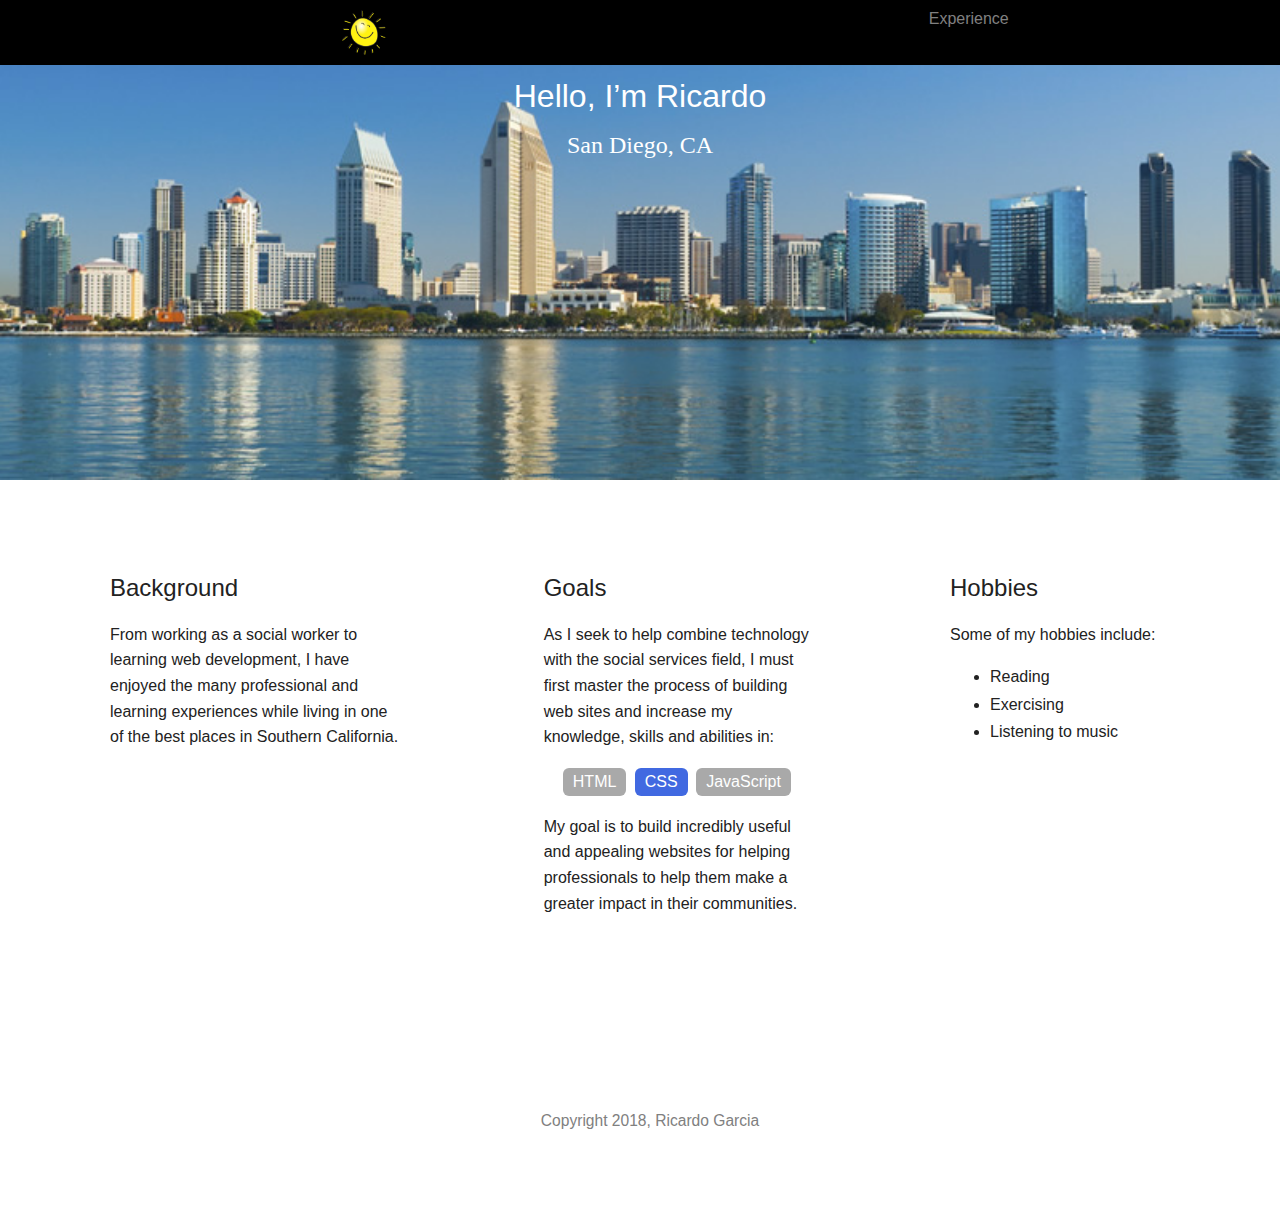
<file: portfolio_update_v1-4/index.html>
<!doctype html>
<html lang="en">
<head>
  <meta charset="utf-8">
  <title>Ricardo Garcia's Profile</title>
  <meta name="viewport" content="width=device-width, initial-scale=1.0">
  <link rel="stylesheet" href="styles.css">
  <link href="https://fonts.googleapis.com/css?family=Muli%7CRoboto:400,300,500,700,900" rel="stylesheet">
</head>
  <body>

    <div class="main-nav">
      <p class="nav">
        <a href="index.html"><img src="images/cartoon-sun-md.png" alt="Picture of an animated sun" class="profile-image">
        <a href="experience.html">Experience</a>
      </p>
    </div>

    <header>
      <h1 class="tagName">Hello, I’m Ricardo</h1>
      <h2 class="city">San Diego, CA</h2>
    </header>

    <main class="flex">
      <div class="card">
         <h2>Background</h2>
         <p>From working as a social worker to learning web development, I have enjoyed the many professional and learning experiences while
         living in one of the best places in Southern California.</p>
      </div>

      <div class="card2">
        <h2>Goals</h2>
        <p>As I seek to help combine technology with the social services field, I must first master the process of building web sites and increase my knowledge, skills and abilities in:</p>
        <ul class="skills">
          <li>HTML</li>
          <li>CSS</li>
          <li>JavaScript</li>
        </ul>
        <p>My goal is to build incredibly useful and appealing websites for helping professionals to help them make a greater impact in their communities.</p>
      </div>

      <div class="card">
        <h2>Hobbies</h2>
        <p>Some of my hobbies include:  </p>
        <ul class="hobbies">
          <li>Reading</li>
          <li>Exercising</li>
          <li>Listening to music </li>
        </ul>
      </div>
    </main>

    <footer>
      <ul>
        <li><a href="https://github.com/garcia283" target="_blank" class="social github">Github</a></li>
      </ul>
      <p class="copyright">Copyright 2018, Ricardo Garcia</p>
    </footer>
  </body>
  </html>
</file>
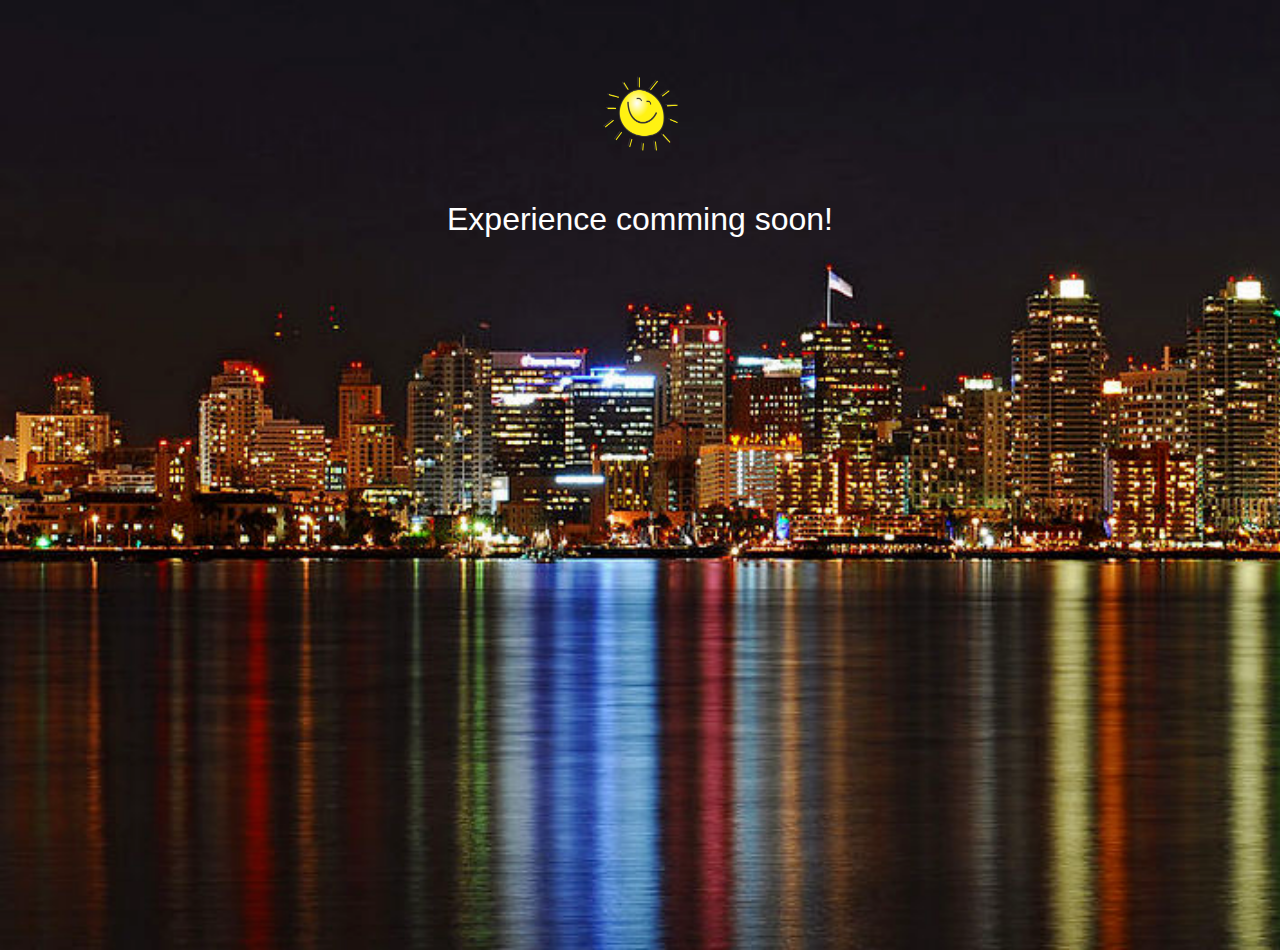
<file: portfolio_update_v1-4/experience.html>
<!doctype html>
<head>
  <meta charset="utf-8">
  <title>Experience</title>
  <link rel="stylesheet" href="styles.css">
</head>
  <body class="nightSD">
      <p>
        <a href="index.html"><img src="images/cartoon-sun-md.png" alt="Picture of an animated sun" class="profile-image-experience">
      </p>

    <div>
      <h1 class="message">Experience comming soon!</h1>
    </div>

  </body>
</html>
</file>
<file: portfolio_update_v1-4/styles.css>
/* Global Layout Set-up */
* {
  box-sizing: border-box;
}

body {
  margin: 0;
  padding: 0;
  text-align: center;
  font-family: Arial, Helvetica, sans-serif;
  color: #222;
  background: white;
}
/* Link Styles */

a {
  text-decoration: none;
  color: gray;
}
/* a:hover {
  color: lightblue;
} */

/* Section Styles */

.main-nav {
  width: 100%;
  background: black;
  min-height: 30px;
  padding: 10px 0px 10px 0px;
  position: fixed;
  text-align: center;
  font-family: Arial, Helvetica, sans-serif;
}

.profile-image {
  width: 45px;
  height: 45px;
  border-radius: 50%;
  float: left;
  margin-left: 70px;
}

.profile-image:hover {
  transform: scale(1.2) rotate(360deg);
  transition: all .7s;
}


.profile-image-experience:hover {
  transform: scale(1.2) rotate(360deg);
  transition: all .7s;
}

.profile-image-experience {
  display: block;
  margin-left: auto;
  margin-right: auto;
  width: 75px;
  height: 75px;

}

.nav {
  display: flex;
  justify-content: space-around;
  font-weight: 500;
  list-style-type: none;
  margin: 0 auto;
  padding: 0;
}


/* .nav li {
  padding: 5px 10px 10px 10px;
} */
.nav a {
  transition: all .5s;
  max-width: 1200px;
  padding: 0 30px;
}

.nav a:hover {
  color: white;
}

/* .nav {
  max-width: 1200px;
  padding: 0 30px;
} */


header {
  text-align: center;
  background: url('images/san-diego.jpg') no-repeat top center;
  background-size: cover;
  overflow: hidden;
  padding-top: 60px;
}

header {
  line-height: 1.0;
  min-height: 480px;
}

header .tagName {
  margin-top: 20px;
}

.nightSD {
  text-align: center;
  background-image: url('images/nighttimeSD.jpg');
  background-size: cover;
  overflow: hidden;
  padding-top: 60px;
  min-height: 950px;
}


.message {
  color: white;
  font-family: Arial, Helvetica, sans-serif;
  margin-top: 50px;
  font-weight: lighter;
}


/* header .profile-image {
  margin-top: 50px;
  width: 150px;
  height: 150px;
  border-radius: 50%;
  border: 3px solid white;
  transition: all .8s;
} */
.tagName {
  color: white;
  font-family: Arial, Helvetica, sans-serif;
  margin-top: 10px;
  font-weight: lighter;
}

.city {
  color: white;
  font-family: cursive;
  font-weight: lighter;
  margin: 0 auto;

}

/* .location {
  background-color: black;
  color: lightblue;
} */
.card {
  margin: 30px;
  padding: 20px 40px 40px;
  min-width: 300px;
  max-width: 500px;
  text-align: left;
  background: white;
  border-top: 4px solid white;
  border-bottom: 4px solid white;
  border-radius: 10px;
  transition: all .5s;
}

.card2 {
  margin: 30px;
  padding: 20px 40px 40px;
  min-width: 300px;
  max-width: 500px;
  text-align: left;
  background: white;
  border-top: 4px solid white;
  border-bottom: 4px solid white;
  border-radius: 10px;
  transition: all .5s;
}

.card:hover {
  border-color: royalblue;
}

.card2:hover {
  border-color: orange;
}

ul.skills {
  padding: 0;
  text-align: center;
}

.skills li {
  border-radius: 6px;
  display: inline-block;
  background: royalblue;
  color: white;
  padding: 5px 10px;
  margin: 2px;
}

.skills li:nth-child(odd) {
  background: darkgrey;
}

.hobbies li {
  line-height: 1.7;
}

footer {
  width: 100%;
  min-height: 30px;
  padding: 20px 0 40px 20px;
}

footer .copyright {
  top: -8px;
  font-size: .75em;
}

footer ul {
  list-style-type: none;
  margin: 0;
  padding: 0;
}

footer ul li {
  display: inline-block;
}

a.social {
  display: inline-block;
  text-indent: -9999px;
  margin-left: 5px;
  width: 30px;
  height: 30px;
  background-size: 30px 30px;
  opacity: .4;
  transition: all .5s;
}
/* a.twitter {
  background-image: url(images/twitter.svg);
}
a.linkedin {
  background-image: url(images/linkedin.svg); */
}
a.github {
  background-image: url(images/github.svg);
}
a.social:hover {
  opacity: 1;
}
.clearfix {
  clear: both;
}

/* Styles for larger screens */
@media screen and (min-width: 720px) {

  .flex {
      display: -ms-flexbox;      /* TWEENER - IE 10 */
      display: flex;
      max-width: 1200px;
      -ms-flex-pack: distribute;
      justify-content: space-around;
      margin: 0 auto;

  }


  main {
    padding-top: 20px;
  }

  main p {
    line-height: 1.6em;
  }

  footer {
    font-size: 1.3em;
    max-width: 1200px;
    margin: 40px auto;
    color: gray;
  }

  h2 {
    font-weight: normal;
  }
</file>
